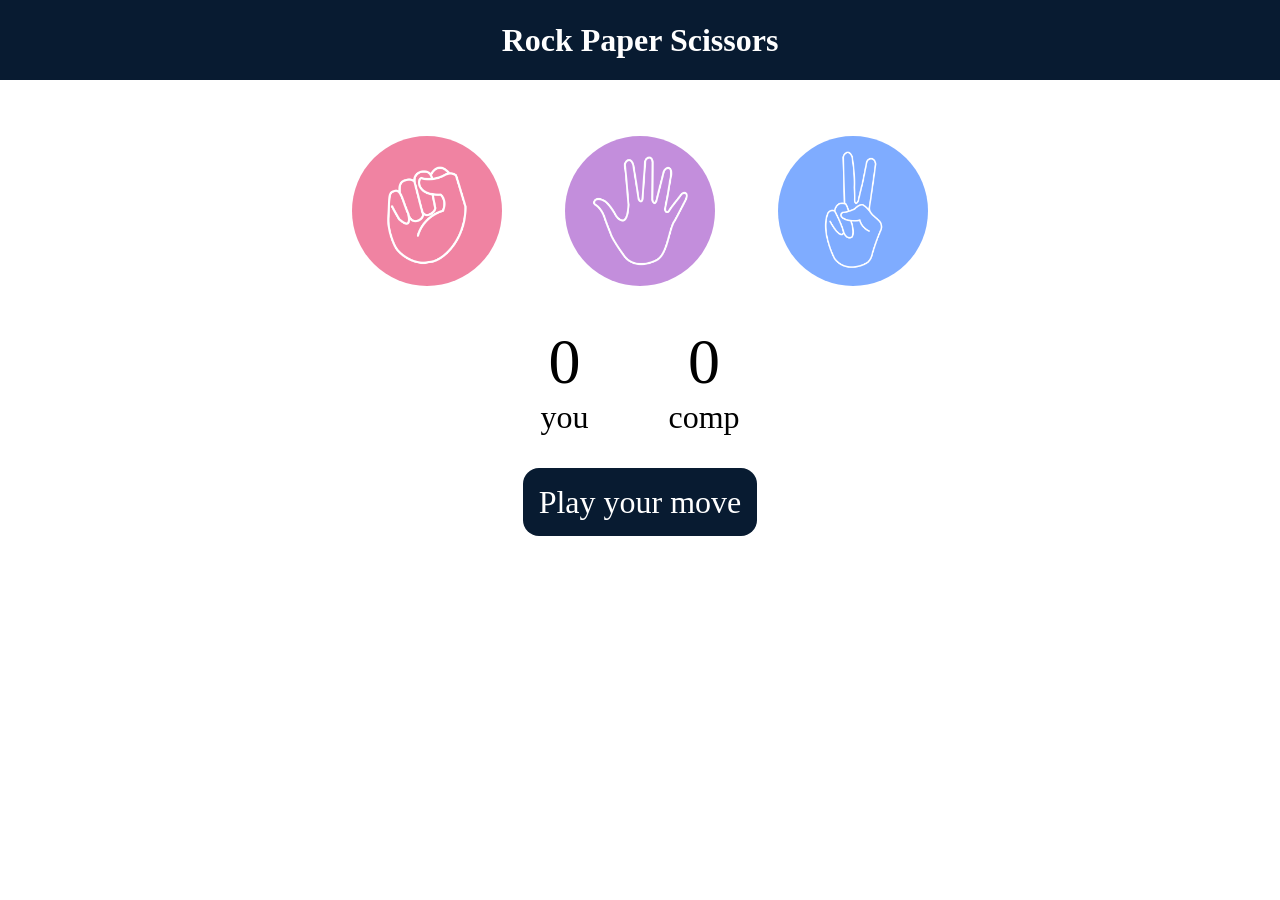
<file: Stone,Paper,Scissors/index.html>
<!DOCTYPE html>
<html lang="en">
<head>
    <meta charset="UTF-8">
    <meta name="viewport" content="width=device-width, initial-scale=1.0">
    <title>Stone Paper Scissors</title>
    <link rel="stylesheet" href="style.css">
</head>
<body>
    <h1>Rock Paper Scissors</h1>    
    <div class="choices">
        <div class="choice" id="rock">
            <img src="rock.png" alt="rock">
        </div>
        <div class="choice" id="paper">
            <img src="paper.png" alt="paper">
        </div>
        <div class="choice" id="scissors">
            <img src="scissors.png" alt="scissors">
        </div>
    </div>
    
    <div class="score-board">
        <div class="score">
            <p id="user-score">0</p>
            <p>you</p>
        </div>
        <div class="score">
            <p id="comp-score">0</p>
            <p>comp</p>
        </div>
    </div>

    <div class="msg-container">
        <p id="msg"> Play your move</p>
    </div>

    <script src="script.js"></script>
</body>
</html>
</file>
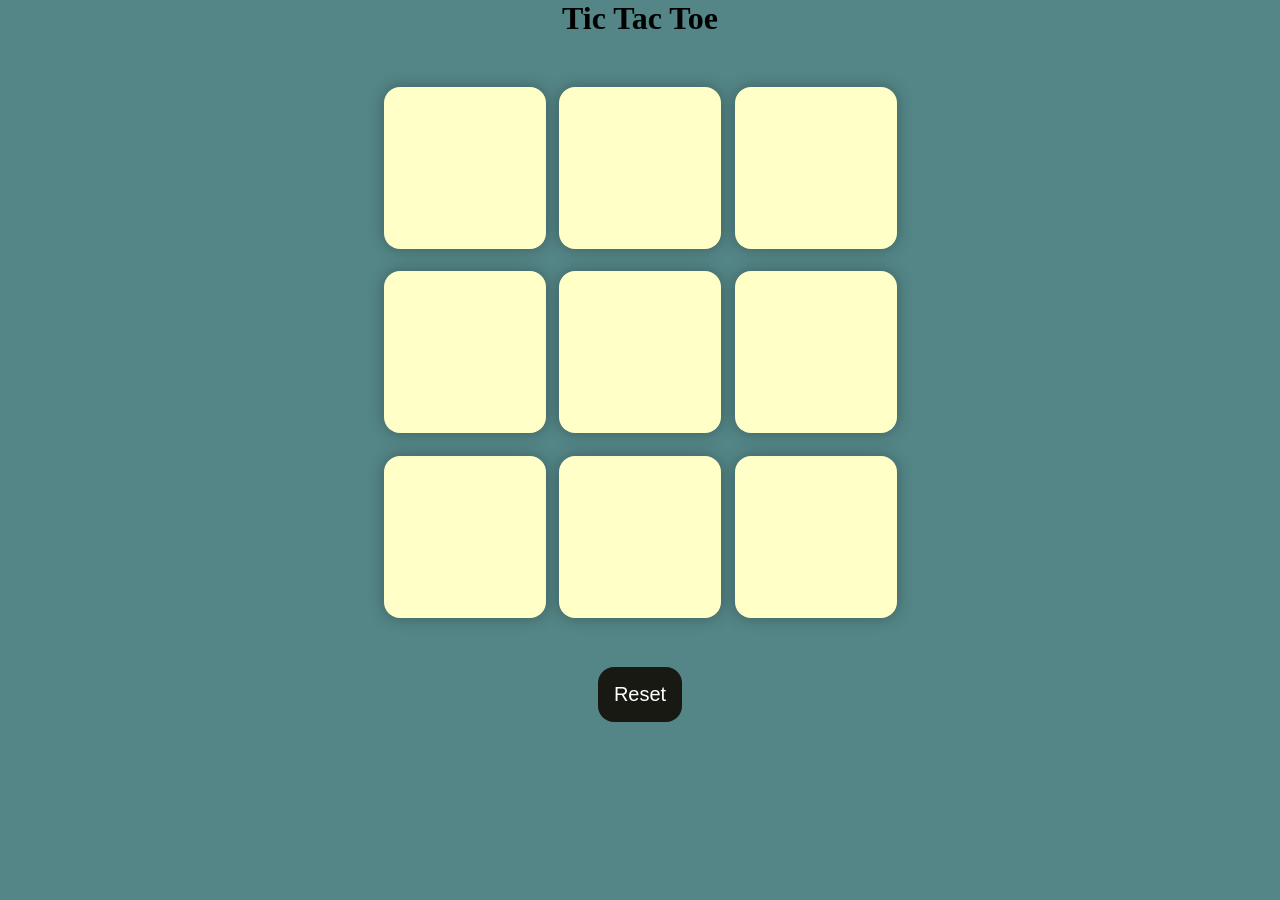
<file: TicTacToe/index.html>
<!DOCTYPE html>
<html lang="en">
<head>
    <meta charset="UTF-8">
    <meta name="viewport" content="width=device-width, initial-scale=1.0">
    <title>TIC TAC TOE GAME</title>
    <link rel="stylesheet" href="style.css">
</head>
<body>
    <div class="msg-container hide">
        <p id="msg">Winner </p>
        <button id="new-btn">NEW Game</button>
    </div>
    <main>
        <h1>Tic Tac Toe</h1>
        <div class="container">
            <div class="game">
                <button class="box"></button>
                <button class="box"></button>
                <button class="box"></button>
                <button class="box"></button>
                <button class="box"></button>
                <button class="box"></button>
                <button class="box"></button>
                <button class="box"></button>
                <button class="box"></button>
            </div>
        </div>
        <button id="reset-btn">Reset</button>
    </main>
    




    <script src="script.js"></script>
</body>
</html>
</file>
<file: Stone,Paper,Scissors/style.css>
*{
    margin: 0;
    padding: 0;
    text-align: center;
}

h1{
    background-color: #081b31;
    color: white;
    height: 5rem;
    line-height: 5rem;
}

.choices{
    display: flex;
    justify-content: center;
    align-items: center;
    gap: 3rem;
    margin-top: 3rem;
}

.choice{
    height: 165px;
    width: 165px;
    border-radius: 50% ;
    display: flex;
    justify-content: center;
    align-items: center;
}

.choice:hover {
    cursor: pointer;
    background-color: #081b31;
}

img{
    height: 150px;
    width: 150px;
    object-fit: cover;
    border-radius: 50%;
}

.score-board{
    display: flex;
    justify-content: center;
    align-items: center;
    font-size: 2rem;
    margin-top: 2rem;
    gap: 5rem;
}

#user-score, #comp-score{
    font-size: 4rem;
}

.msg-container{
    margin-top: 3rem;
}

#msg{
    background-color: #081b31;
    color: white;
    font-size: 2rem;
    margin-top: 5rem;
    display: inline;
    padding: 1rem;
    border-radius: 1rem;
}
</file>
<file: TicTacToe/style.css>
*{
    margin: 0;
    padding: 0;
}

body{
    background-color: #548687;
    text-align: center;

}

.container{
    height: 70vh;
    display: flex;
    justify-content: center;
    align-items: center;
}


.game{
    height: 60vmin;
    width: 60vmin;
    display: flex;
    flex-wrap: wrap;
    justify-content: center;
    align-items: center;
    gap: 1.5vmin;
}
.box{
    height: 18vmin;
    width: 18vmin;
    border-radius: 1rem;
    border: none;
    box-shadow: 0 0 1rem rgba(0, 0, 0, 0.3);
    font-size: 8vmin;
    color: #b0413e;
    background-color: #ffffc7;
}

#reset-btn{
    padding: 1rem;
    font-size: 1.25rem;
    background-color: #191913;
    color: white;
    border-radius: 1rem;
    border: none;
}

#new-btn{
    padding: 1rem;
    font-size: 1.25rem;
    background-color: #191913;
    color: white;
    border-radius: 1rem;
    border: none;
}
#msg{
    color: #ffffc7;
    font-size: 8vmin;
}

.msg-container{
    height: 100vmin;
    display: flex;
    justify-content: center;
    align-items: center;
    flex-direction: column;
    gap: 4rem;
}

.hide{
    display: none;
}
</file>
